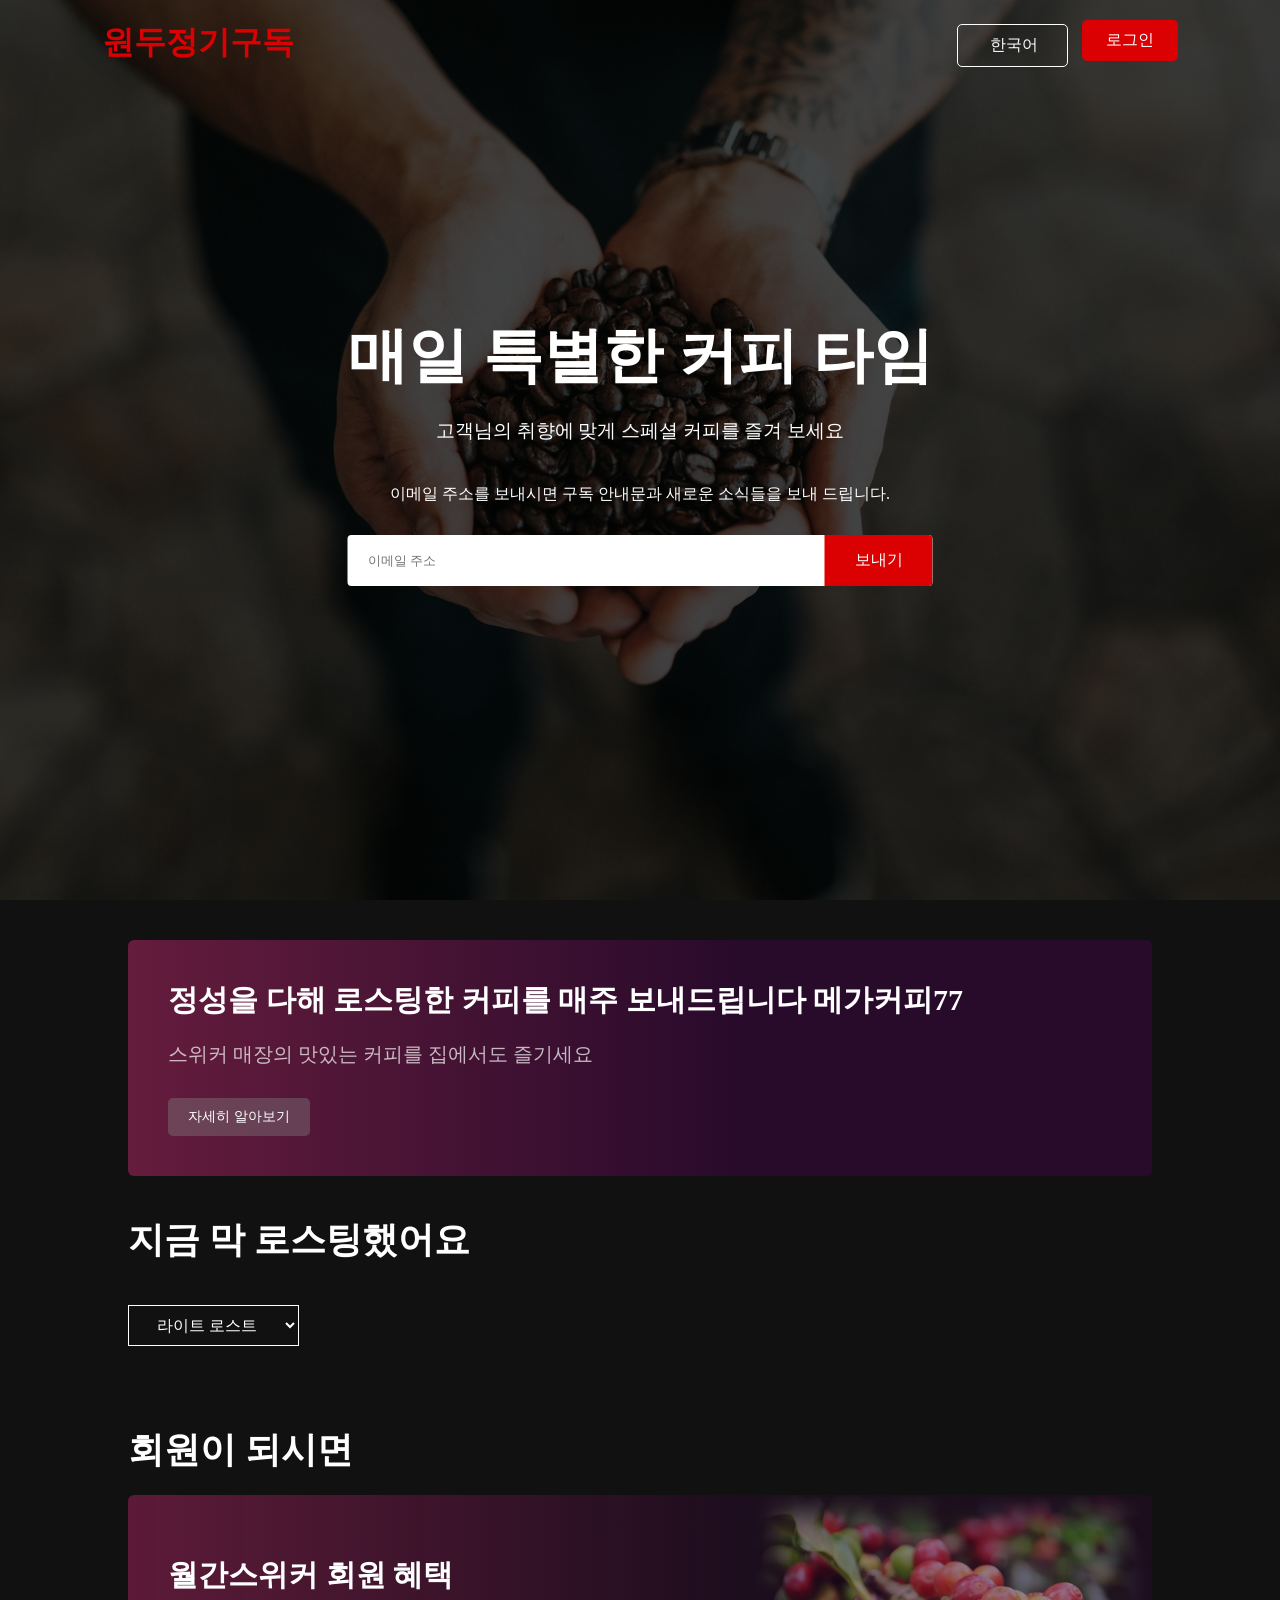
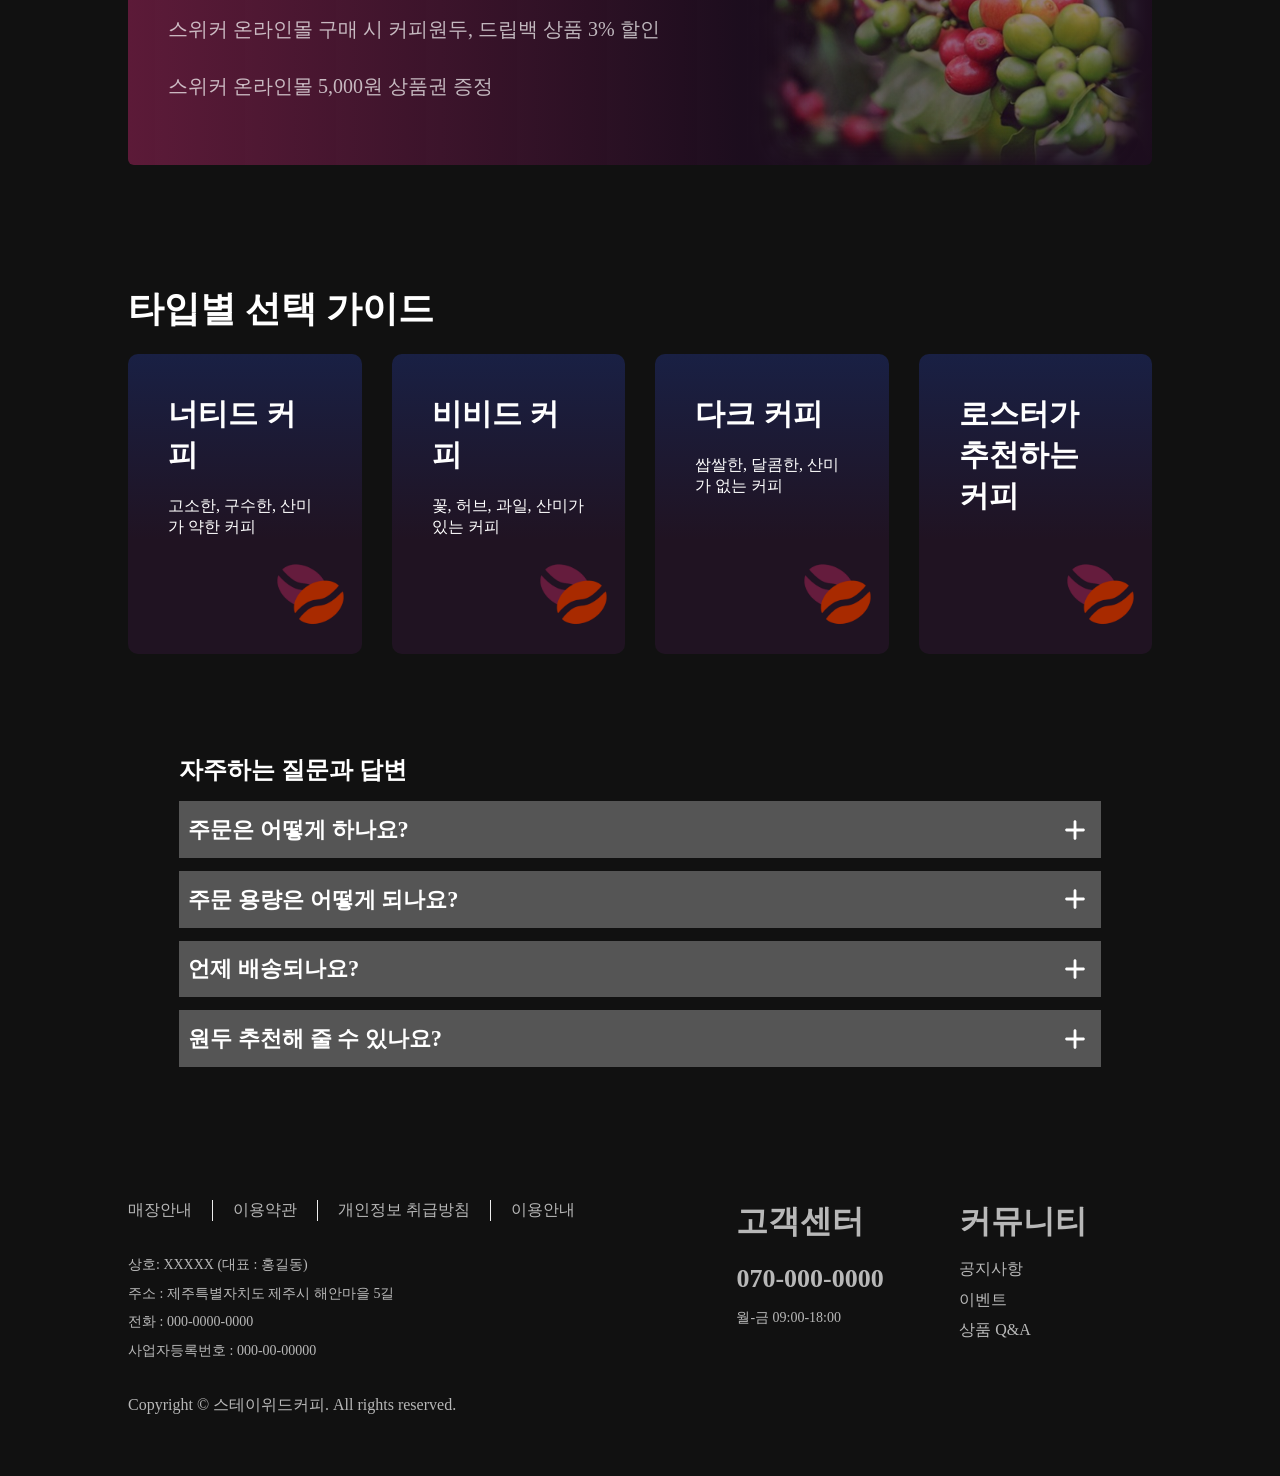
<file: index.html>
<!DOCTYPE html>
<html lang="ko">
  <head>
    <meta charset="UTF-8" />
    <meta
      name="viewport"
      content="width=device-width,initial-scale=1,minimum-scale=1,maximum-scale=1,user-scalable=no,interactive-widget=resizes-content"
    />
    <title>Document</title>
    <script src="index.js" defer></script>
    <link rel="stylesheet" href="style.css" />
  </head>
  <body>

    <header>
      <nav>
        <h1 class="logo">원두정기구독</h1>
      <div>
        <button class="lang"><i class="fa-solid fa-globe"></i>한국어 <i class="fa-solid fa-caret-down"></i></button>
        <button>로그인</button>
      </div>
      </nav>
      <div class="header-content">
        <h2>매일 특별한 커피 타임</h2>
        <h3>고객님의 취향에 맞게 스페셜 커피를 즐겨 보세요</h3>
        <p>이메일 주소를 보내시면 구독 안내문과 새로운 소식들을 보내 드립니다.</p>
        <form class="add-email">
          <input type="email" placeholder="이메일 주소" required>
          <button type="submit">보내기</button>
        </form>
      </div>
    </header>

    <div class="wrap">
      <section>
        <div class="banner-content">
          <h3>정성을 다해 로스팅한 커피를 매주 보내드립니다 메가커피77</h3>
          <p>스위커 매장의 맛있는 커피를 집에서도 즐기세요</p>
          <button>자세히 알아보기</button>
        </div>
        <h2>지금 막 로스팅했어요</h2>
        <select class="select-menu">
          <option value="light">라이트 로스트</option>
          <option value="medium">미디엄 로스트</option>
          <option value="dark">다크 로스트</option>
        </select>
      </section>

      <section>
        <h2>회원이 되시면</h2>
        <div class="membership-content">
          <h3>월간스위커 회원 혜택</h3>
          <p>스위커 온라인몰 구매 시 커피원두, 드립백 상품 3% 할인</p>
          <p>스위커 온라인몰 5,000원 상품권 증정</p>
        </div>
      </section>  

      <section>
        <h2>타입별 선택 가이드</h2>
        <div class="choice-content">
          <div class="card">
          <h3>너티드 커피</h3> 
          <p>고소한, 구수한, 산미가 약한 커피</p>   
          <div class="bean-img">
            <img src="images/beans.png" alt="">
          </div>    
          </div>
          <div class="card">
            <h3>비비드 커피</h3> 
            <p>꽃, 허브, 과일, 산미가 있는 커피</p>
            <div class="bean-img">
              <img src="images/beans.png" alt="">
            </div>  
          </div>
          <div class="card">
            <h3>다크 커피</h3> 
            <p>쌉쌀한, 달콤한, 산미가 없는 커피</p>
            <div class="bean-img">
              <img src="images/beans.png" alt="">
            </div>  
          </div>
          <div class="card">
            <h3>로스터가 추천하는 커피</h3>     
            <div class="bean-img">
              <img src="images/beans.png" alt="">
            </div>  
          </div>
        </div>
      </section> 

      <section>
        <div class="inner">
          <h1>자주하는 질문과 답변</h1>
          <ul>
            <li>
              <a href="#" class="anw">주문은 어떻게 하나요?</a>
              <p>
                스위커 온라인몰에서 주문하셔도 되고, 000-0000-0000d으로 전화해서
                궁금한 것들을 확인한 후 주문하셔도 됩니다.
              </p>
              <svg xmlns="http://www.w3.org/2000/svg" viewBox="0 0 640 640">
                <path
                  d="M352 128C352 110.3 337.7 96 320 96C302.3 96 288 110.3 288 128L288 288L128 288C110.3 288 96 302.3 96 320C96 337.7 110.3 352 128 352L288 352L288 512C288 529.7 302.3 544 320 544C337.7 544 352 529.7 352 512L352 352L512 352C529.7 352 544 337.7 544 320C544 302.3 529.7 288 512 288L352 288L352 128z"
                  style="fill: white"
                />
              </svg>
            </li>
            <li>
              <a href="#" class="anw">주문 용량은 어떻게 되나요?</a>
              <p>
                고객님의 취향에 맞는 커피를 매주 또는 격주로 배송합니다. 주문
                용량은 원두별로 100g씩, 200g씩 필요한 양을 주문하시면 됩니다.<br>
                같은 종류의 커피로 200g을 주문할 수도 있고, 다른 종류의 커피로
                100g씩 2개를 주문하셔도 됩니다. <br>홈카페를 위한 100g, 200g 포장과
                오피스카페를 위한 500g, 1kg 포장이 있습니다.
              </p>
              <svg xmlns="http://www.w3.org/2000/svg" viewBox="0 0 640 640">
                <path
                  d="M352 128C352 110.3 337.7 96 320 96C302.3 96 288 110.3 288 128L288 288L128 288C110.3 288 96 302.3 96 320C96 337.7 110.3 352 128 352L288 352L288 512C288 529.7 302.3 544 320 544C337.7 544 352 529.7 352 512L352 352L512 352C529.7 352 544 337.7 544 320C544 302.3 529.7 288 512 288L352 288L352 128z"
                  style="fill: white"
                />
              </svg>
            </li>
            <li>
              <a href="#" class="anw">언제 배송되나요?</a>
              <p>
                매주 목요일에 배송 출발합니다. 제주도내는 금요일에 받으실 수
                있고 도외는 토요일에 받으실 수 있습니다.
              </p>
              <svg xmlns="http://www.w3.org/2000/svg" viewBox="0 0 640 640">
                <path
                  d="M352 128C352 110.3 337.7 96 320 96C302.3 96 288 110.3 288 128L288 288L128 288C110.3 288 96 302.3 96 320C96 337.7 110.3 352 128 352L288 352L288 512C288 529.7 302.3 544 320 544C337.7 544 352 529.7 352 512L352 352L512 352C529.7 352 544 337.7 544 320C544 302.3 529.7 288 512 288L352 288L352 128z"
                  style="fill: white"
                />
              </svg>
            </li>
            <li>
              <a href="#" class="anw">원두 추천해 줄 수 있나요?</a>
              <p>
                '로스터가 추천하는 커피'를 선택하시면 고객님과 상담 후 고객님께
                맞는 제품으로 매주 혹은 격주로 배송해 드립니다.<br> 그 외에 특별히
                원하는 원두가 있을 경우 000-0000-0000으로 전화주시면
                도와드리겠습니다.
              </p>
              <svg xmlns="http://www.w3.org/2000/svg" viewBox="0 0 640 640">
                <path
                  d="M352 128C352 110.3 337.7 96 320 96C302.3 96 288 110.3 288 128L288 288L128 288C110.3 288 96 302.3 96 320C96 337.7 110.3 352 128 352L288 352L288 512C288 529.7 302.3 544 320 544C337.7 544 352 529.7 352 512L352 352L512 352C529.7 352 544 337.7 544 320C544 302.3 529.7 288 512 288L352 288L352 128z"
                  style="fill: white"
                />
              </svg>
            </li>
          </ul>
        </div>
      </section>
      
  <footer>
    <div class="footer-content">
      <div class="col left">
        <ul class="footer-nav">
          <li><a href="#">매장안내</a></li>
          <li><a href="#">이용약관</a></li>
          <li><a href="#">개인정보 취급방침</a></li>
          <li><a href="#">이용안내</a></li>
        </ul>
        <div class="footer-info">
          <p>상호: XXXXX (대표 : 홍길동)</p>
          <p>주소 : 제주특별자치도 제주시 해안마을 5길 </p>
          <p>전화 : 000-0000-0000</p>
          <p>사업자등록번호 : 000-00-00000</p>
        </div>
      </div>
      <div class="col center">
        <h2>고객센터</h2>
        <h3>070-000-0000</h3>
        <p>월-금 09:00-18:00</p>
        <ul class="socials">
          <li><a href="#"><i class="fa-brands fa-instagram"></i></a></li>
          <li><a href="#"><i class="fa-brands fa-square-facebook"></i></a></li>
          <li><a href="#"><i class="fa-brands fa-youtube"></i></a></li>
        </ul>
      </div>
      <div class="col right">
        <h2>커뮤니티</h2>
        <p><a href="#">공지사항</a></p>
        <p><a href="#">이벤트</a></p>
        <p><a href="#">상품 Q&A</a></p>
      </div>
    </div>
      <div class="copyright">
        <p>Copyright &copy; 스테이위드커피. All rights reserved.</p>
      </div>
    </footer>  
  </div>
  </body>
</html>
</file>
<file: style.css>
/* CSS 리셋 */
* {
  margin: 0;
  padding: 0;
  box-sizing: border-box;
}
ul{
  list-style: none; 
}

a:link , a:visited{
  text-decoration: none;
}

/* ---- 전체 적용 ---- */
body {
  background-color: #111;  /* 배경색 */
  color: #fff;  /* 글자색 */
}
section {
  padding: 40px 10%;
}
section h2 {
  font-size: 36px;
  margin-bottom: 20px;
}
section h3 {
  font-size: 30px;
  font-weight: 600;
  margin-bottom: 20px;
}


/* ----  헤더 영역 ---- */
header {
  width: 100%; 
  height: 100vh;  
  background: linear-gradient(rgba(0, 0, 0, 0.7), rgba(0, 0, 0, 0.7)), url(images/header-bg.jpg) center no-repeat;
  background-size: cover;
  padding: 10px 8%;  
  position: relative; 
}
nav {
  display: flex;  
  justify-content: space-between; 
  align-items: center;  
  padding: 10px 0;  
}
nav .logo {
  font-size:32px;  
  color: #db0001;  
  cursor: pointer;  
}
nav button {
  border: 0;  
  outline: 0; 
  border-radius: 5px; 
  background-color: #db0001; 
  color: #fff; 
  padding: 10px 24px;  
  margin-left: 10px;  
  font-size: 16px;  
  cursor: pointer; 
}
.lang {
  display: inline-flex;  
  align-items: center;  
  border: 1px solid #fff; 
  background-color: transparent;   
}
.lang i:nth-child(1) {  
  margin-right: 8px;  
}
.lang i:nth-child(2) { 
  margin-left: 5px;  
}
.header-content {  
  position: absolute;  
  left: 50%;  
  top: 50%;  
  transform: translate(-50%, -50%); 
  text-align: center;
}
.header-content h2 {
  font-size: 60px;  
  line-height: 1.4;  
  font-weight: 600;  
  max-width: 650px;  
  margin-bottom: 20px;  
}
.header-content h3 {
  font-weight: 400;  
  margin-bottom: 40px;  
}
.add-email {
  background-color: #fff;   
  border-radius: 4px;  
  margin-top: 30px;  
  display: flex;  
  align-items: center;  
  overflow: hidden;  
}
.add-email input {   
  border: 0;  
  outline: 0;  
  flex: 1;  
  margin-left: 20px;  
}
.add-email button {
  border: 0;  
  background-color: #db0001;  
  color: #fff;  
  font-size: 16px;  
  padding: 15px 30px;  
  cursor: pointer;  
}

/* ---- 반응형 (헤더)  ----- */
@media only screen and (max-width: 768px) {
  .logo {
    font-size: 20px;
  }
  nav button {
    padding: 5px 10px;
  }
  .lang {
    padding: 4px 8px;
  }
  .header-content {
    position: unset;   
    transform: none;
    padding-top: 150px;
  }
  .header-content h2 {
    font-size: 48px;
    line-height: 50px;
  }
  .header-content h3 {
    font-size: 20px;
  }
  .add-email button {
    font-size: 12px;
    padding: 10px 15px;
  }
}

.wrap{
  width: 100%;
}
/* ------ 배너 영역 ------ */
.banner-content {
  border-radius: 6px;
  background: linear-gradient(to right, #651c3d 0%, #280a2b 60%);
  margin: auto;
  padding: 40px;
  margin-bottom: 40px;
  
}

.banner-content p {
  font-size: 20px;
  color: rgba(255, 255, 255, 0.7);
  margin-bottom: 30px;
}
.banner-content button {
  border: 0;
  outline: 0;
  border-radius: 5px;
  background: rgba(128, 128, 128, 0.4);
  padding: 10px 20px;
  color: #fff;
  font-size: 14px;
  font-weight: 500;
  cursor: pointer;
}
.select-menu {
  border: 1px solid #fff;  
  background-color: transparent;   
  color: #fff;
  padding: 10px 24px; 
  margin-top: 20px;  
  font-size: 16px;  
}
.select-menu option {
  background-color: #2b2b2b;  
  color: #fff;  
}

/* ------ 멤버십 영역 ------ */
.membership-content {
  border-radius: 6px; 
  background: linear-gradient(to right, rgb(101, 28, 61, 0.9) 0%, rgba(40, 10, 43, 0.5) 60%), url(images/membership-bg.png) no-repeat right center;
  padding: 60px 40px;
  margin-bottom: 40px;
  height: 30vh;
}
.membership-content p {
  font-size: 20px;
  color: rgba(255, 255, 255, 0.7);
  margin-bottom: 30px;
}

/* ----- 선택 가이드 영역 ----- */
.choice p {
  font-size: 22px;
  color: rgba(255, 255, 255, 0.7);
  margin-bottom: 30px;
}
.choice-content {
  display: flex;
  flex-wrap: wrap;
  align-items: center;
  gap: 30px;
}
.card {
  flex: 1;
  border: 0;
  outline: 0;
  border-radius: 10px;
  background: linear-gradient(to bottom, rgba(25,32,68,1) 0%, rgba(32,19,34,1) 62%);
  padding: 40px;
  height: 300px;
  position:relative;
}
.bean-img {
  width:80px;
  position: absolute;
  bottom: 20px;
  right: 10px;
}
.bean-img img {
  width: 100%;
  height: auto;
}

/* ---- 반응형 (선택 가이드 영역) ---- */
@media only screen and (max-width: 768px) {
  .card {
    flex-basis: 100%;
  }
}
@media only screen and (min-width: 769px) and (max-width: 1220px) {
  .card {
    flex-basis: calc(50% - 15px);
  }
}



.wrap section:nth-child(4){
  width: 100%; 
  margin-top: 1.6%; 
  margin-bottom: 1.6%; 
}
.wrap section:nth-child(4) .inner{
  width: 90%;
  margin: auto;
  
}

.wrap section:nth-child(4) a:link , 
.wrap section:nth-child(4) a:visited{
  color:white;
  padding-left: 1%;
  margin-top: 4%;  
  font-weight: bold;
  font-size: 1.4em;
 
} 

.wrap section:nth-child(4) ul{
  width: 100%;
  margin-top:1.6%;
}
.wrap section:nth-child(4) li{
  width: 100%;
  background-color: #555;
  position: relative;
  margin-bottom: 1.4%;
  padding-top: 1.4%;
  padding-bottom: 1.4%;
  
}
.wrap section:nth-child(4) svg{
  position: absolute;
  right:12px;
  top:50%;
  transform: translateY(-50%);
  width: 28px;
  transition: all .4s;
}
.wrap section:nth-child(4) .ani{
  transform: translateY(-50%) rotate(313deg);
}

.inner h1{
  color:white;
}

.wrap section:nth-child(4) p{
  color:#fff;
  width: 100%;
  box-sizing: border-box;
  padding: 1.2%;
  padding-right: 4%;
  font-size: 0.9em;
  display: none;

  line-height: 2;
}

/* ------ 푸터 영역 ------ */
footer {
  padding: 60px 10%;
}
.footer-content {
  display: flex;
  justify-content: space-between;
  align-items: start;
  gap: 30px;
}
.footer-content a {
  color: rgba(255, 255, 255, 0.7);
  font-size: 16px;
  text-decoration: none;
}
.left {
  flex-basis: 60%;
}
.center,
.right {
  flex-basis: 20%;  
  vertical-align: top;
}
.col h2 {
  color: rgba(255, 255, 255, 0.7);
  font-size: 32px;
  margin-bottom: 20px;
}
.col h3 {
  color: rgba(255, 255, 255, 0.7);
  font-size: 26px;
  margin-bottom: 20px;
}
.footer-nav {
  display: flex;
  justify-content: start;
  align-items: center;
  gap: 20px;
  list-style: none;
  margin-bottom: 40px;
}
.footer-nav li:not(:last-child) {
  padding-right: 20px;
  border-right: 1px solid #eee;
}
.footer-info {
  margin-top: 20px;
  color: rgba(255, 255, 255, 0.7);
}
.socials {
  display: flex;
  justify-content: start;
  align-items: center;
  gap: 10px;
  list-style: none;
}
.socials a {
  color: rgba(255, 255, 255, 0.7);
  font-size: 16px;
}
.copyright {
  margin-top: 20px;
  color: rgba(255, 255, 255, 0.7);
  font-size: 16px;
} 
.footer-content p {
  font-size: 14px;
  line-height: 0.6;
  color: rgba(255, 255, 255, 0.7);
  margin-bottom: 20px;
}

/* ---- 반응형 (푸터) ---- */
@media only screen and (max-width: 768px) {
  .footer-content {
    display: flex;
    flex-direction: column;
  }
  .col {
    flex-basis: 100%;
  }
  .col h2 {
    color: rgba(255, 255, 255, 0.7);
    font-size: 28px;
    margin-bottom: 20px;
  }
  .col h3 {
    color: rgba(255, 255, 255, 0.7);
    font-size: 18px;
    margin-bottom: 20px;
  }
}
</file>
